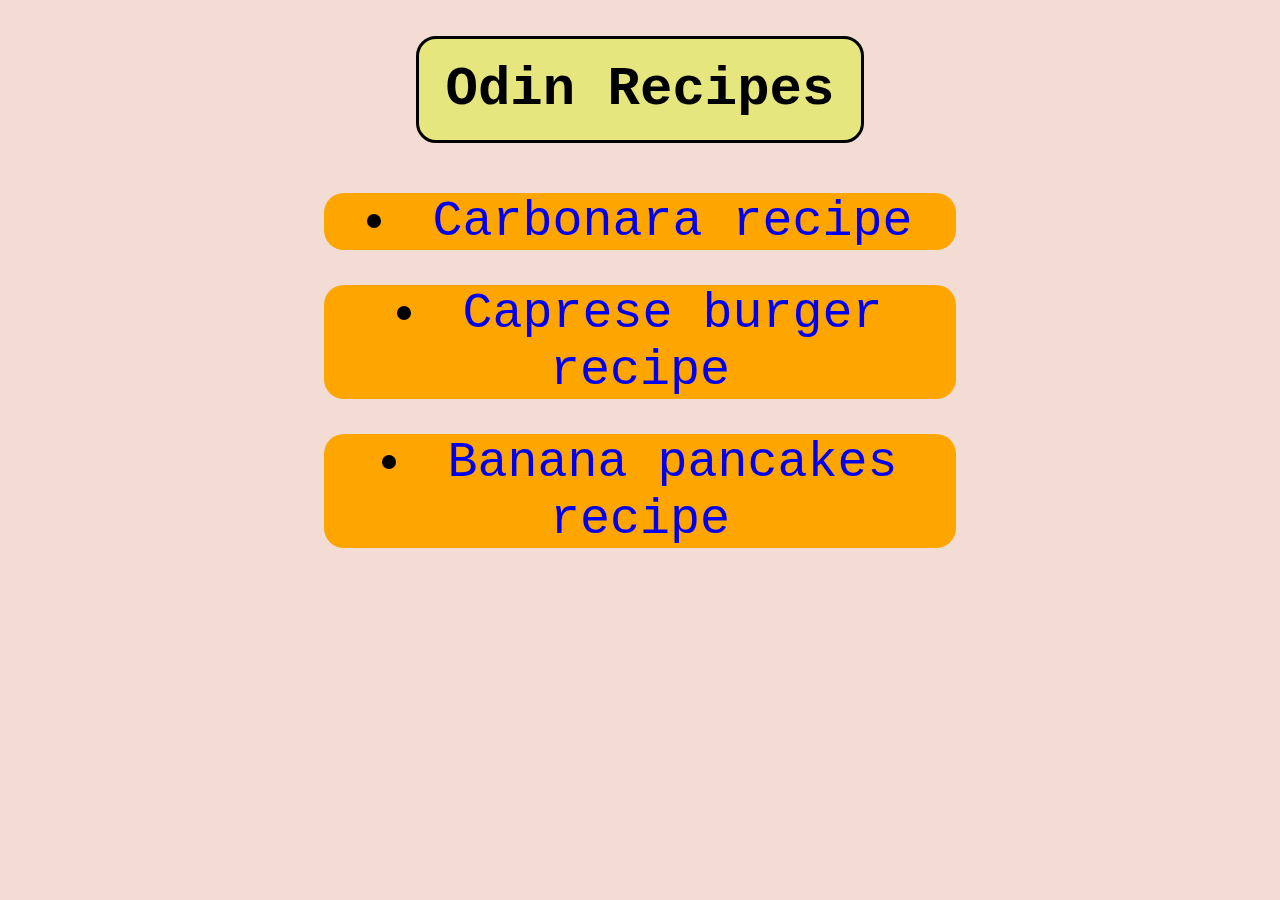
<file: index.html>
<!DOCTYPE html>
<html lang="en">
    <head>
        <meta charset="UTF-8">
        <meta http-equiv="X-UA-Compatible" content="IE=edge">
        <meta name="viewport" content="width=device-width, initial-scale=1.0">
        <title>Odin Recipes</title>
        <link rel="stylesheet" href="./css/styles.css">
    </head>
    <body>
        <h1>Odin Recipes</h1>
        <ul id="main">
            <li><a href="./recipes/carbonara.html">Carbonara recipe</a></li>
            <li><a href="./recipes/caprese-burger.html">Caprese burger recipe</a></li>
            <li><a href="./recipes/banana-pancakes.html">Banana pancakes recipe</a></li>
        </ul>
    </body>
</html>
</file>
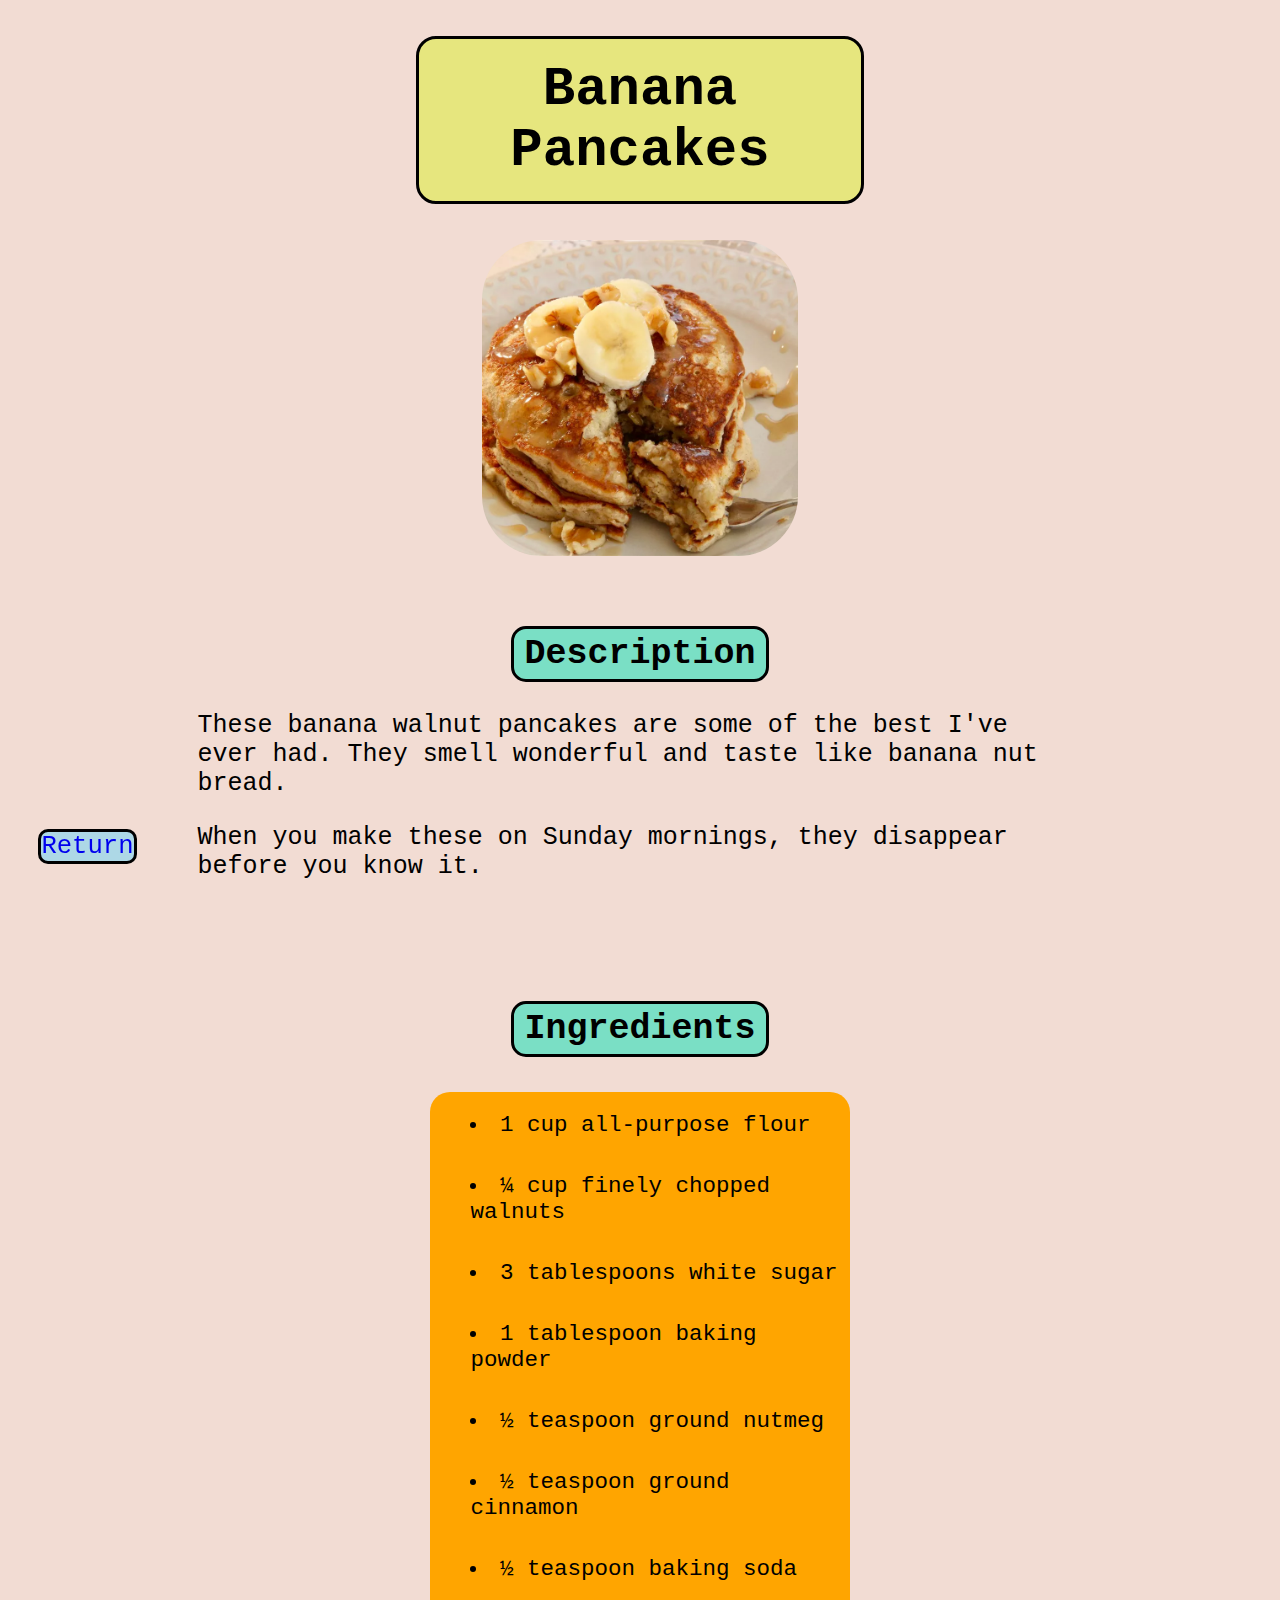
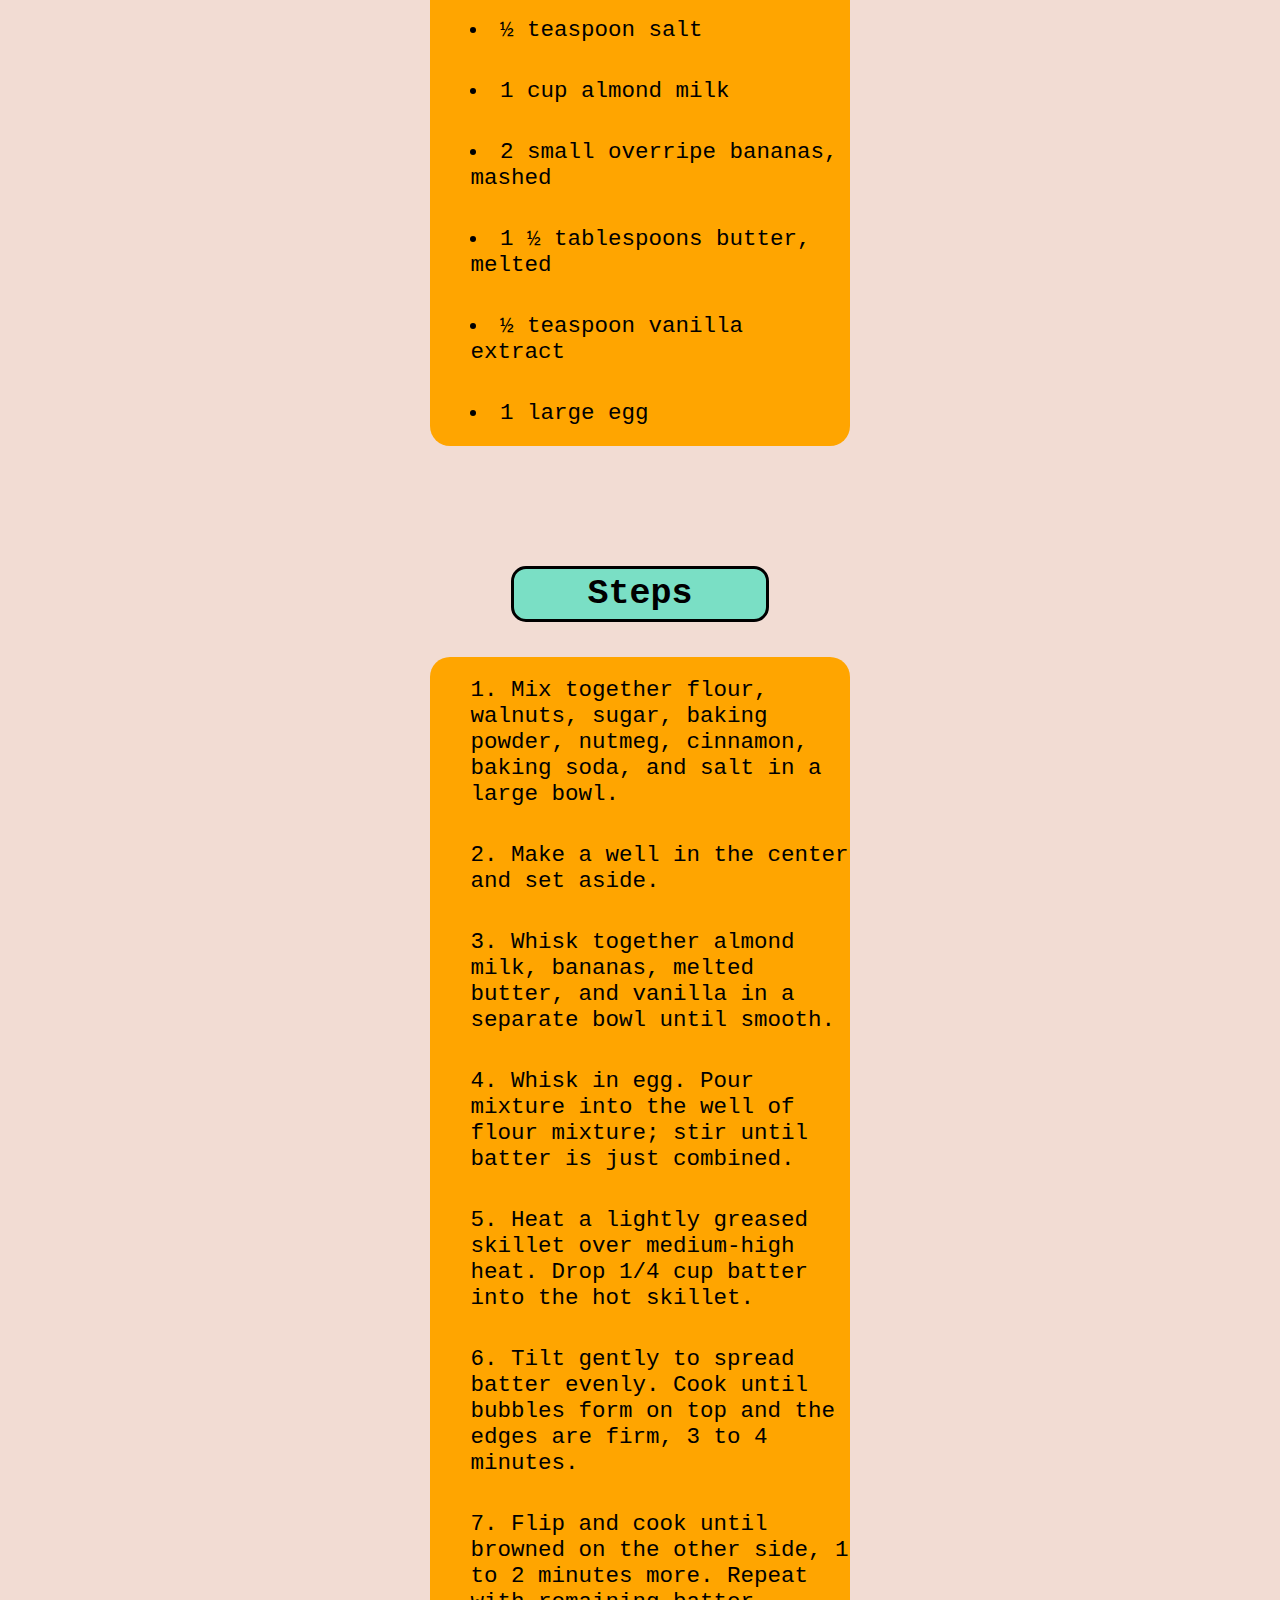
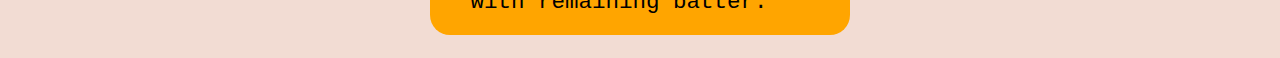
<file: recipes/banana-pancakes.html>
<!DOCTYPE html>
<html lang="en">
    <head>
        <meta charset="UTF-8">
        <meta http-equiv="X-UA-Compatible" content="IE=edge">
        <meta name="viewport" content="width=device-width, initial-scale=1.0">
        <title>Banana pancakes</title>
        <link rel="stylesheet" href="../css/styles.css">
    </head>
    <body>
        <h1>Banana Pancakes</h1>
        <img src="../images/banana-pancakes.jpg" alt="Banana pancakes">

        <h2>Description</h2>
        <p class="text">These banana walnut pancakes are some of the best I've ever had. They smell wonderful and taste like banana nut bread.</p>
        <p class="text">When you make these on Sunday mornings, they disappear before you know it.</p>
        
        <h2>Ingredients</h2>
        <ul class="secondary">
            <li>1 cup all-purpose flour</li>
            <li>¼ cup finely chopped walnuts</li>
            <li>3 tablespoons white sugar</li>
            <li>1 tablespoon baking powder</li>
            <li>½ teaspoon ground nutmeg</li>
            <li>½ teaspoon ground cinnamon</li>
            <li>½ teaspoon baking soda</li>
            <li>½ teaspoon salt</li>
            <li>1 cup almond milk</li>
            <li>2 small overripe bananas, mashed</li>
            <li>1 ½ tablespoons butter, melted</li>
            <li>½ teaspoon vanilla extract</li>
            <li>1 large egg</li>
        </ul>

        <h2>Steps</h2>
        <ol class="secondary">
            <li>Mix together flour, walnuts, sugar, baking powder, nutmeg, cinnamon, baking soda, and salt in a large bowl.</li>
            <li>Make a well in the center and set aside.</li>
            <li>Whisk together almond milk, bananas, melted butter, and vanilla in a separate bowl until smooth.</li>
            <li>Whisk in egg. Pour mixture into the well of flour mixture; stir until batter is just combined.</li>
            <li>Heat a lightly greased skillet over medium-high heat. Drop 1/4 cup batter into the hot skillet.</li>
            <li>Tilt gently to spread batter evenly. Cook until bubbles form on top and the edges are firm, 3 to 4 minutes.</li>
            <li>Flip and cook until browned on the other side, 1 to 2 minutes more. Repeat with remaining batter.</li>
        </ol>

        <div class="return"><a href="../index.html">Return</a></div>

    </body>
</html>
</file>
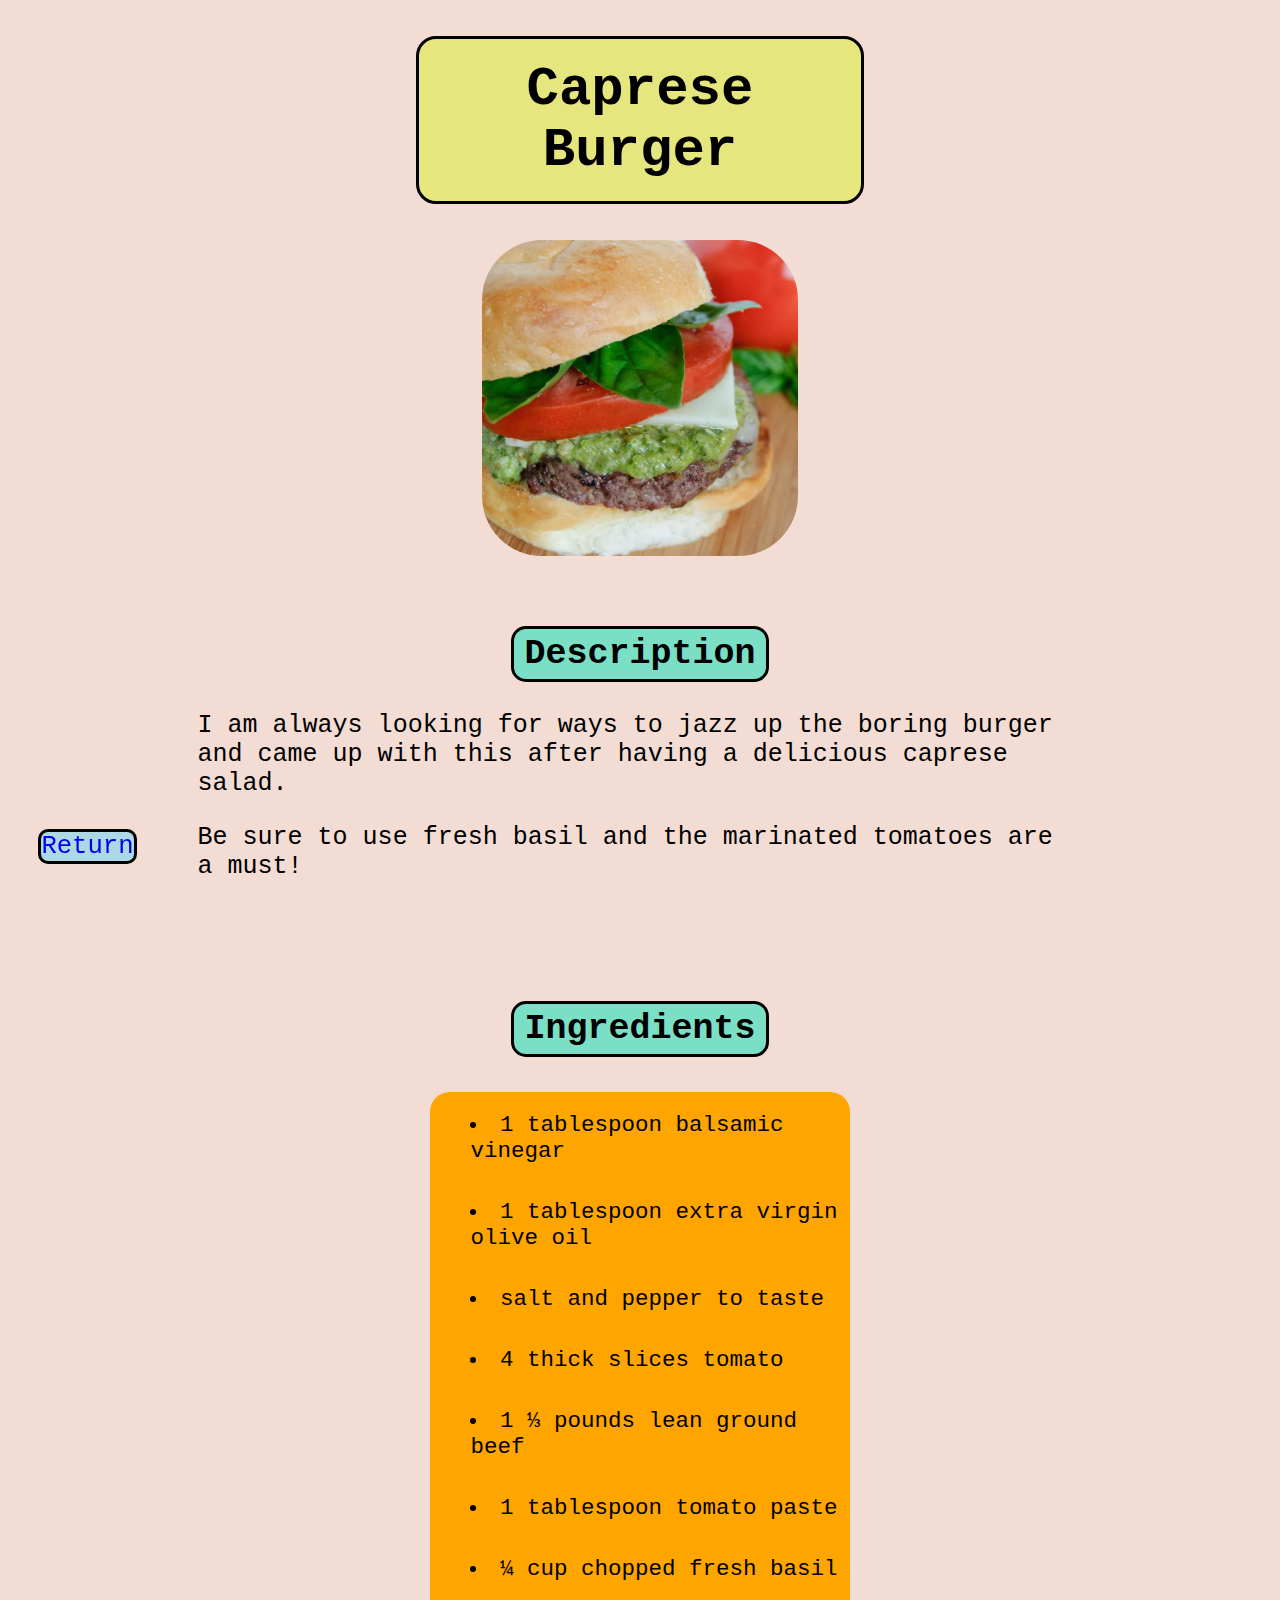
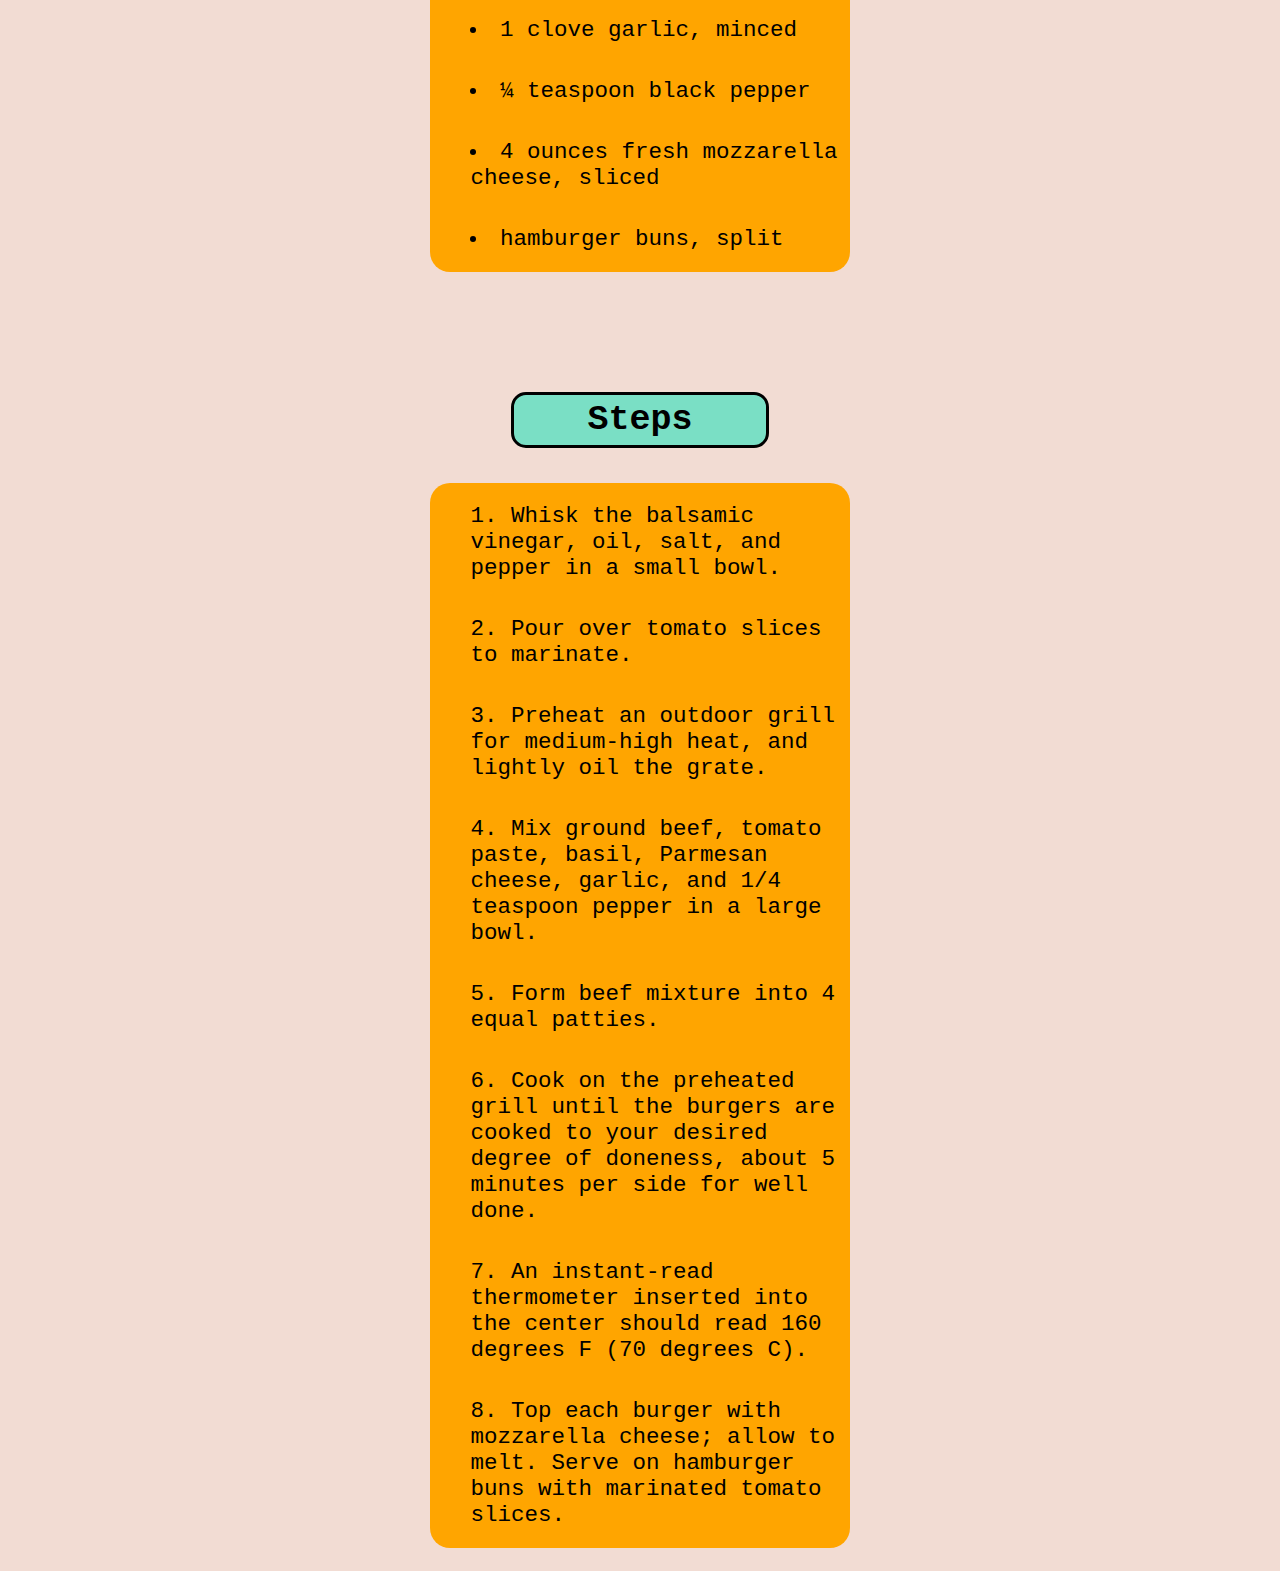
<file: recipes/caprese-burger.html>
<!DOCTYPE html>
<html lang="en">
    <head>
        <meta charset="UTF-8">
        <meta http-equiv="X-UA-Compatible" content="IE=edge">
        <meta name="viewport" content="width=device-width, initial-scale=1.0">
        <title>Caprese Burger</title>
        <link rel="stylesheet" href="../css/styles.css">
    </head>
    <body>
        <h1>Caprese Burger</h1>
        <img src="../images/caprese-burger.jpg" alt="Caprese burger">

        <h2>Description</h2>
        <p class="text">I am always looking for ways to jazz up the boring burger and came up with this after having a delicious caprese salad.</p>
        <p class="text">Be sure to use fresh basil and the marinated tomatoes are a must!</p>
        
        <h2>Ingredients</h2>
        <ul class="secondary">
            <li>1 tablespoon balsamic vinegar</li>
            <li>1 tablespoon extra virgin olive oil</li>
            <li>salt and pepper to taste</li>
            <li>4 thick slices tomato</li>
            <li>1 ⅓ pounds lean ground beef</li>
            <li>1 tablespoon tomato paste</li>
            <li>¼ cup chopped fresh basil</li>
            <li>1 clove garlic, minced</li>
            <li>¼ teaspoon black pepper</li>
            <li>4 ounces fresh mozzarella cheese, sliced</li>
            <li>hamburger buns, split</li>
        </ul>

        <h2>Steps</h2>
        <ol class="secondary">
            <li>Whisk the balsamic vinegar, oil, salt, and pepper in a small bowl.</li>
            <li>Pour over tomato slices to marinate.</li>
            <li>Preheat an outdoor grill for medium-high heat, and lightly oil the grate.</li>
            <li>Mix ground beef, tomato paste, basil, Parmesan cheese, garlic, and 1/4 teaspoon pepper in a large bowl.</li>
            <li>Form beef mixture into 4 equal patties.</li>
            <li>Cook on the preheated grill until the burgers are cooked to your desired degree of doneness, about 5 minutes per side for well done.</li>
            <li>An instant-read thermometer inserted into the center should read 160 degrees F (70 degrees C).</li>
            <li>Top each burger with mozzarella cheese; allow to melt. Serve on hamburger buns with marinated tomato slices.</li>
        </ol>

        <div class="return"><a href="../index.html">Return</a></div>

    </body>
</html>
</file>
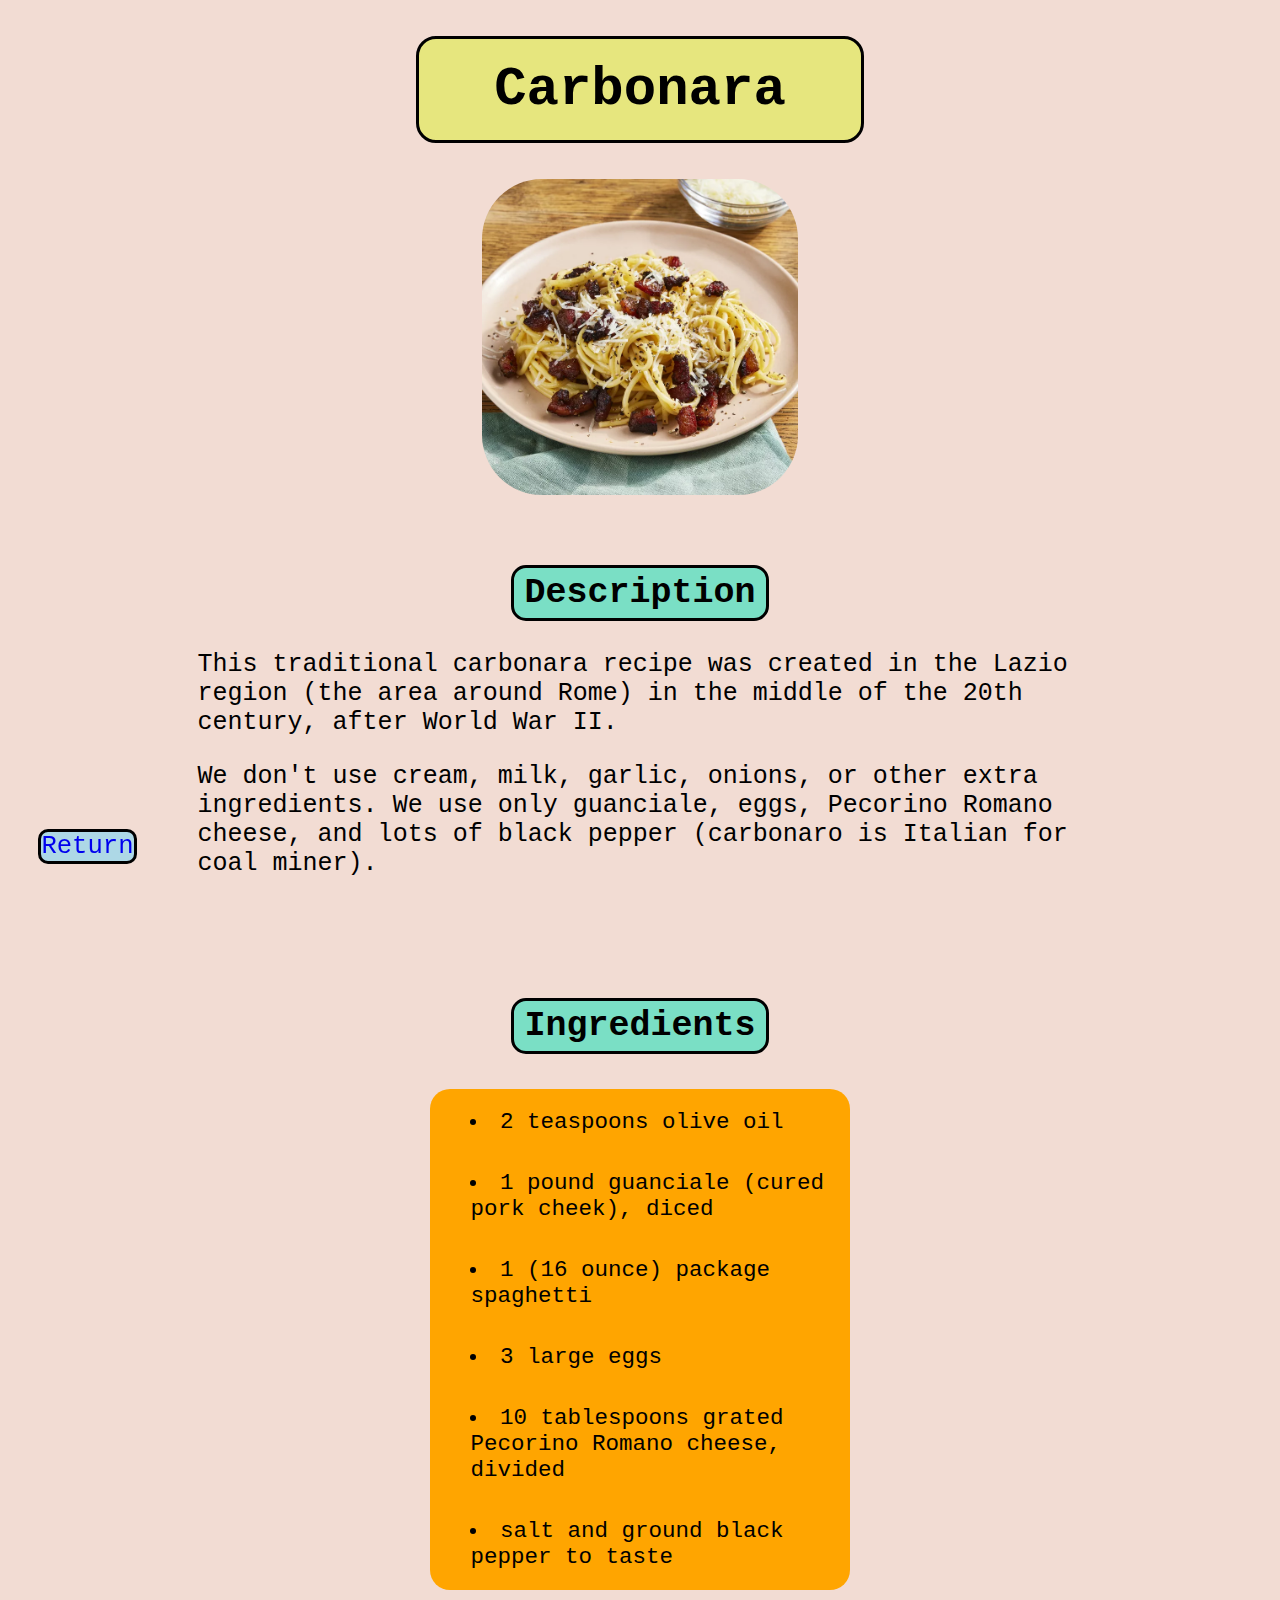
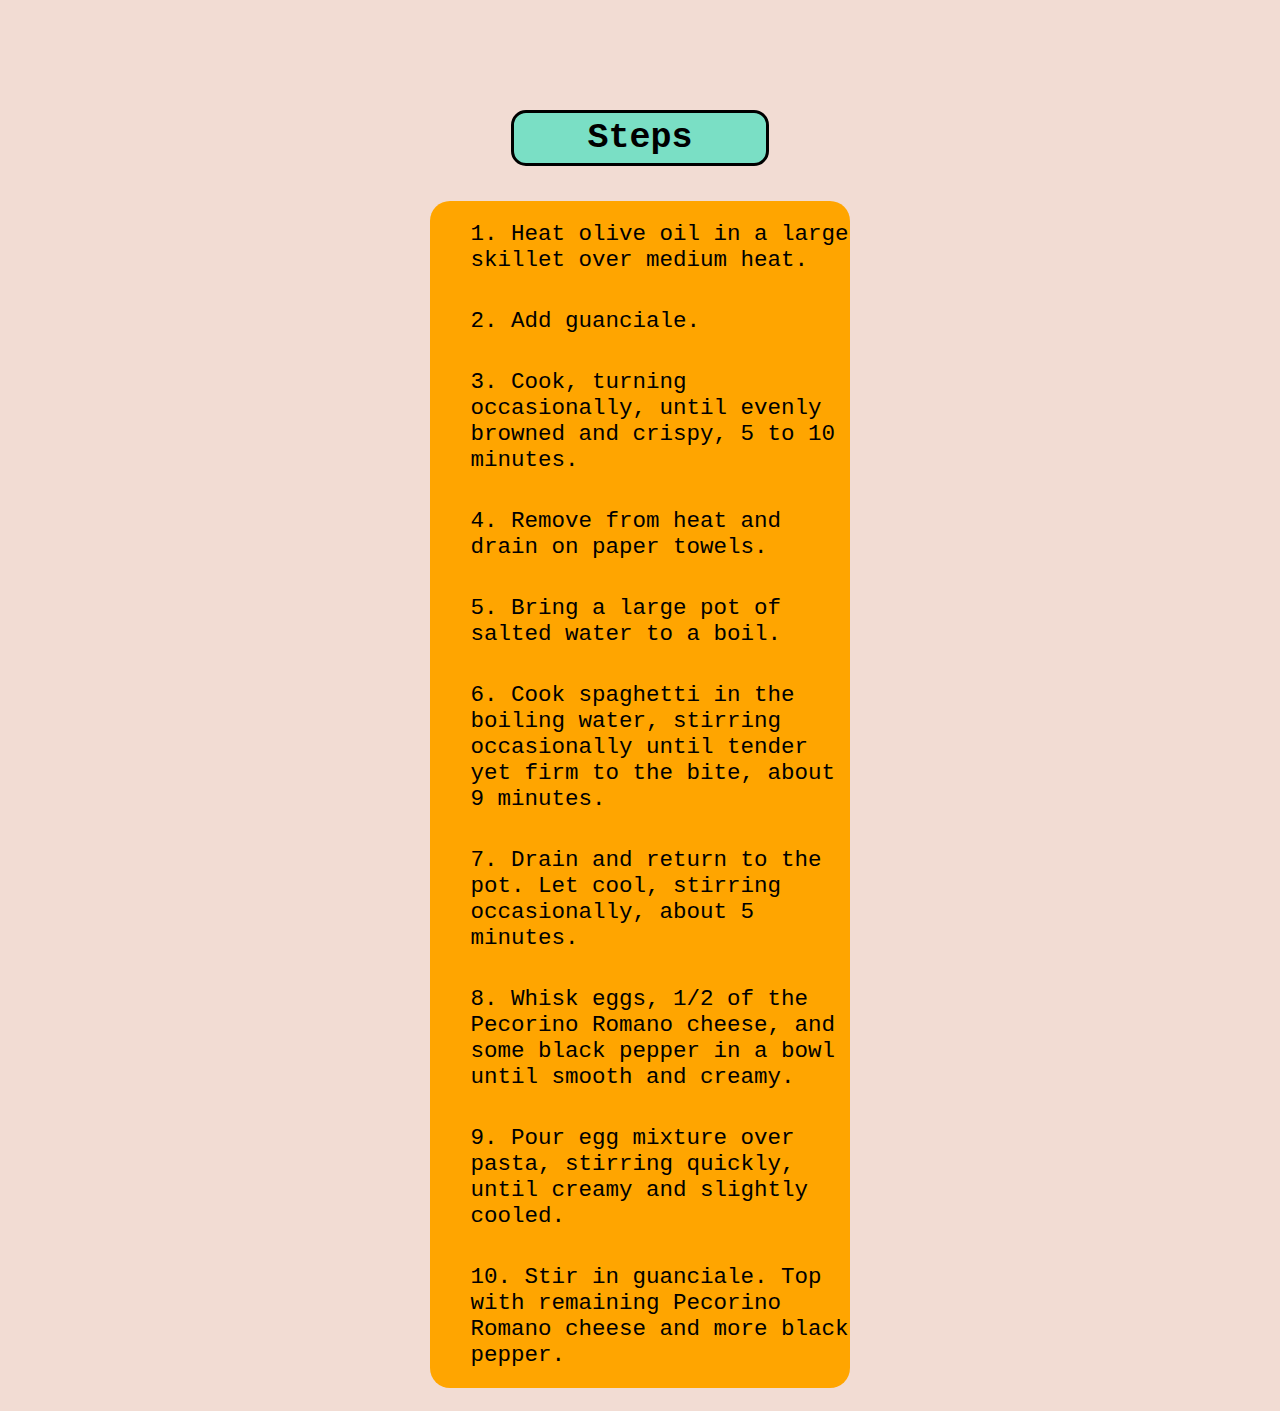
<file: recipes/carbonara.html>
<!DOCTYPE html>
<html lang="en">
    <head>
        <meta charset="UTF-8">
        <meta http-equiv="X-UA-Compatible" content="IE=edge">
        <meta name="viewport" content="width=device-width, initial-scale=1.0">
        <title>Carbonara</title>
        <link rel="stylesheet" href="../css/styles.css">
    </head>
    <body>
        <h1>Carbonara</h1>
        <img src="../images/carbonara.jpg" alt="Carbonara">

        <h2>Description</h2>
        <p class="text">This traditional carbonara recipe was created in the Lazio
            region (the area around Rome) in the middle of the 20th
            century, after World War II.</p>
        <p class="text">We don't use cream, milk, garlic, onions, or other extra ingredients. We use only guanciale, 
            eggs, Pecorino Romano cheese, and lots of black pepper (carbonaro is Italian for coal miner).</p>
        
        <h2>Ingredients</h2>
        <ul class="secondary">
            <li>2 teaspoons olive oil</li>
            <li>1 pound guanciale (cured pork cheek), diced</li>
            <li>1 (16 ounce) package spaghetti</li>
            <li>3 large eggs</li>
            <li>10 tablespoons grated Pecorino Romano cheese, divided</li>
            <li>salt and ground black pepper to taste</li>
        </ul>

        <h2>Steps</h2>
        <ol class="secondary">
            <li>Heat olive oil in a large skillet over medium heat.</li>
            <li>Add guanciale.</li>
            <li>Cook, turning occasionally, until evenly browned and crispy, 5 to 10 minutes.</li>
            <li>Remove from heat and drain on paper towels.</li>
            <li>Bring a large pot of salted water to a boil.</li>
            <li>Cook spaghetti in the boiling water, stirring occasionally until tender yet firm to the bite, about 9 minutes.</li>
            <li>Drain and return to the pot. Let cool, stirring occasionally, about 5 minutes.</li>
            <li>Whisk eggs, 1/2 of the Pecorino Romano cheese, and some black pepper in a bowl until smooth and creamy.</li>
            <li>Pour egg mixture over pasta, stirring quickly, until creamy and slightly cooled.</li>
            <li>Stir in guanciale. Top with remaining Pecorino Romano cheese and more black pepper.</li>
        </ol>

        <div class="return"><a href="../index.html">Return</a></div>

    </body>
</html>
</file>
<file: css/styles.css>
body {
    font-family: 'Courier New', Courier, monospace;
    background-color: #F2DCD3;
}

a {
    text-decoration: none;
}

h1,
h2,
img,
.text,
.secondary {
    margin-left: auto;
    margin-right: auto;
}

h1,
h2 {
    border: 3px solid black;
}

h1 {
    background-color: rgb(230, 230, 126);
    text-align: center;
    font-size: 6vh;
    border-radius: 20px;
    padding: 20px 0px 20px 0px;
    width: 35%;
}

img {
    display: block;
    width: 25%;
    height: auto;
    border-radius: 60px;
    margin-bottom: -50px;
}

h2 {
    background-color: rgb(122, 223, 197);
    text-align: center;
    font-size: 35px;
    border-radius: 15px;
    padding: 5px 0px 5px 0px;
    width: 20%;
    margin-top: 120px;
}

#main {
    font-size: 50px;
    width: 50%;
    padding-left: 25%;
}

#main li {
    text-align: center;
    list-style-position: inside;
    background-color: orange;
    border-radius: 20px;
    margin-top: 35px;
}


#main li:hover {
    background-color: aquamarine;
}

.text {
    font-size: 25px;
    width: 70%;
}

.secondary {
    font-size: 2.5vh;
    width: 30%;
    background-color: orange;
    border-radius: 20px;
}

.secondary li {
    list-style-position: inside;
    margin-top: 35px;
}

.secondary li:first-child {
    padding-top: 20px;
}

.secondary li:last-child {
    padding-bottom: 20px;
}

.return {
    position: fixed;
    bottom: 4vh;
    left: 3vw;
    width:fit-content;
    height:fit-content;
    font-size: 2vw;
    background-color: lightblue;
    border: 3px solid black;
    border-radius: 10px;
}
</file>
